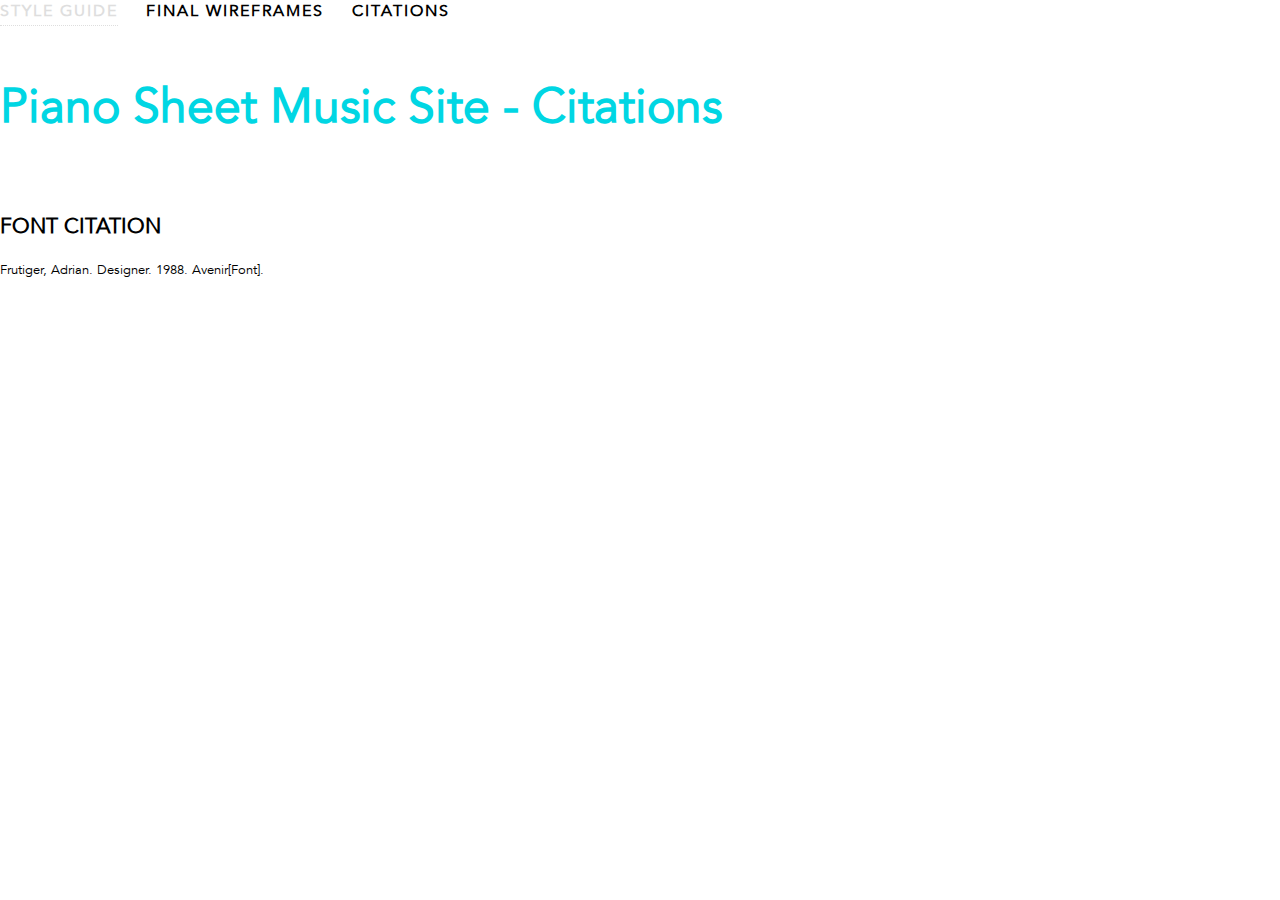
<file: citations.html>
<!--
P01 Final Submission
Armina Foroughi
IAT 339
Tutorial D101
-->


<!DOCTYPE html>
<html>

	<head>

		<meta charset="utf-8">
		<meta name="viewport" content="width=device-width, initial-scale=1.0">

		<title>Piano Sheet Music Site Citation</title>

		<link rel="stylesheet" href="css/normalize.css">
		<link rel="stylesheet" href="css/main.css">
		<link rel="stylesheet" href="css/fonts.css">

	</head>


	<body>
		<div class="main_nav">
			<nav>
				<a href="index.html">Style Guide</a>
				<a href="wireframes.html">Final Wireframes</a>
				<a href="citations.html">Citations</a>
			</nav>
		</div>

		<h1>Piano Sheet Music Site - Citations</h1><br>
		<h2>Font Citation</h2>
		<p>Frutiger, Adrian. Designer. 1988. Avenir[Font].</p>
	</body>
</html>
</file>
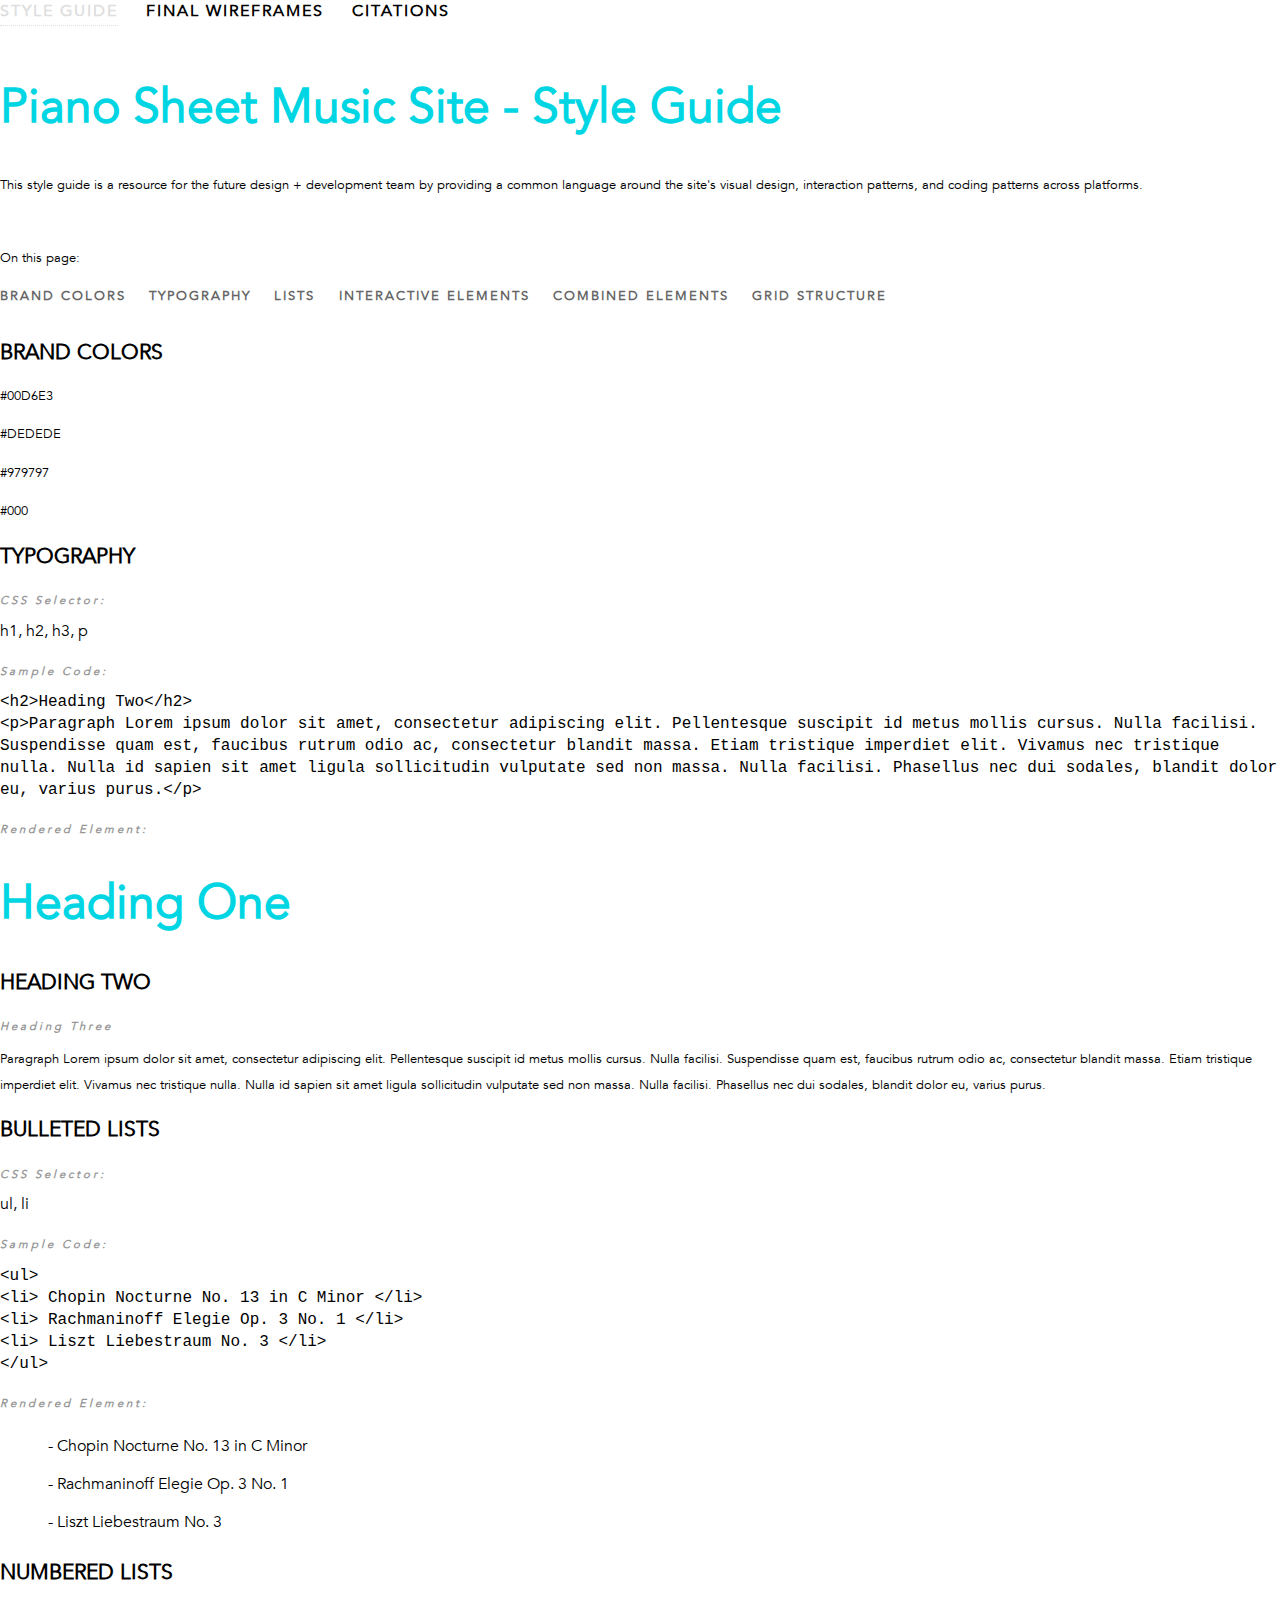
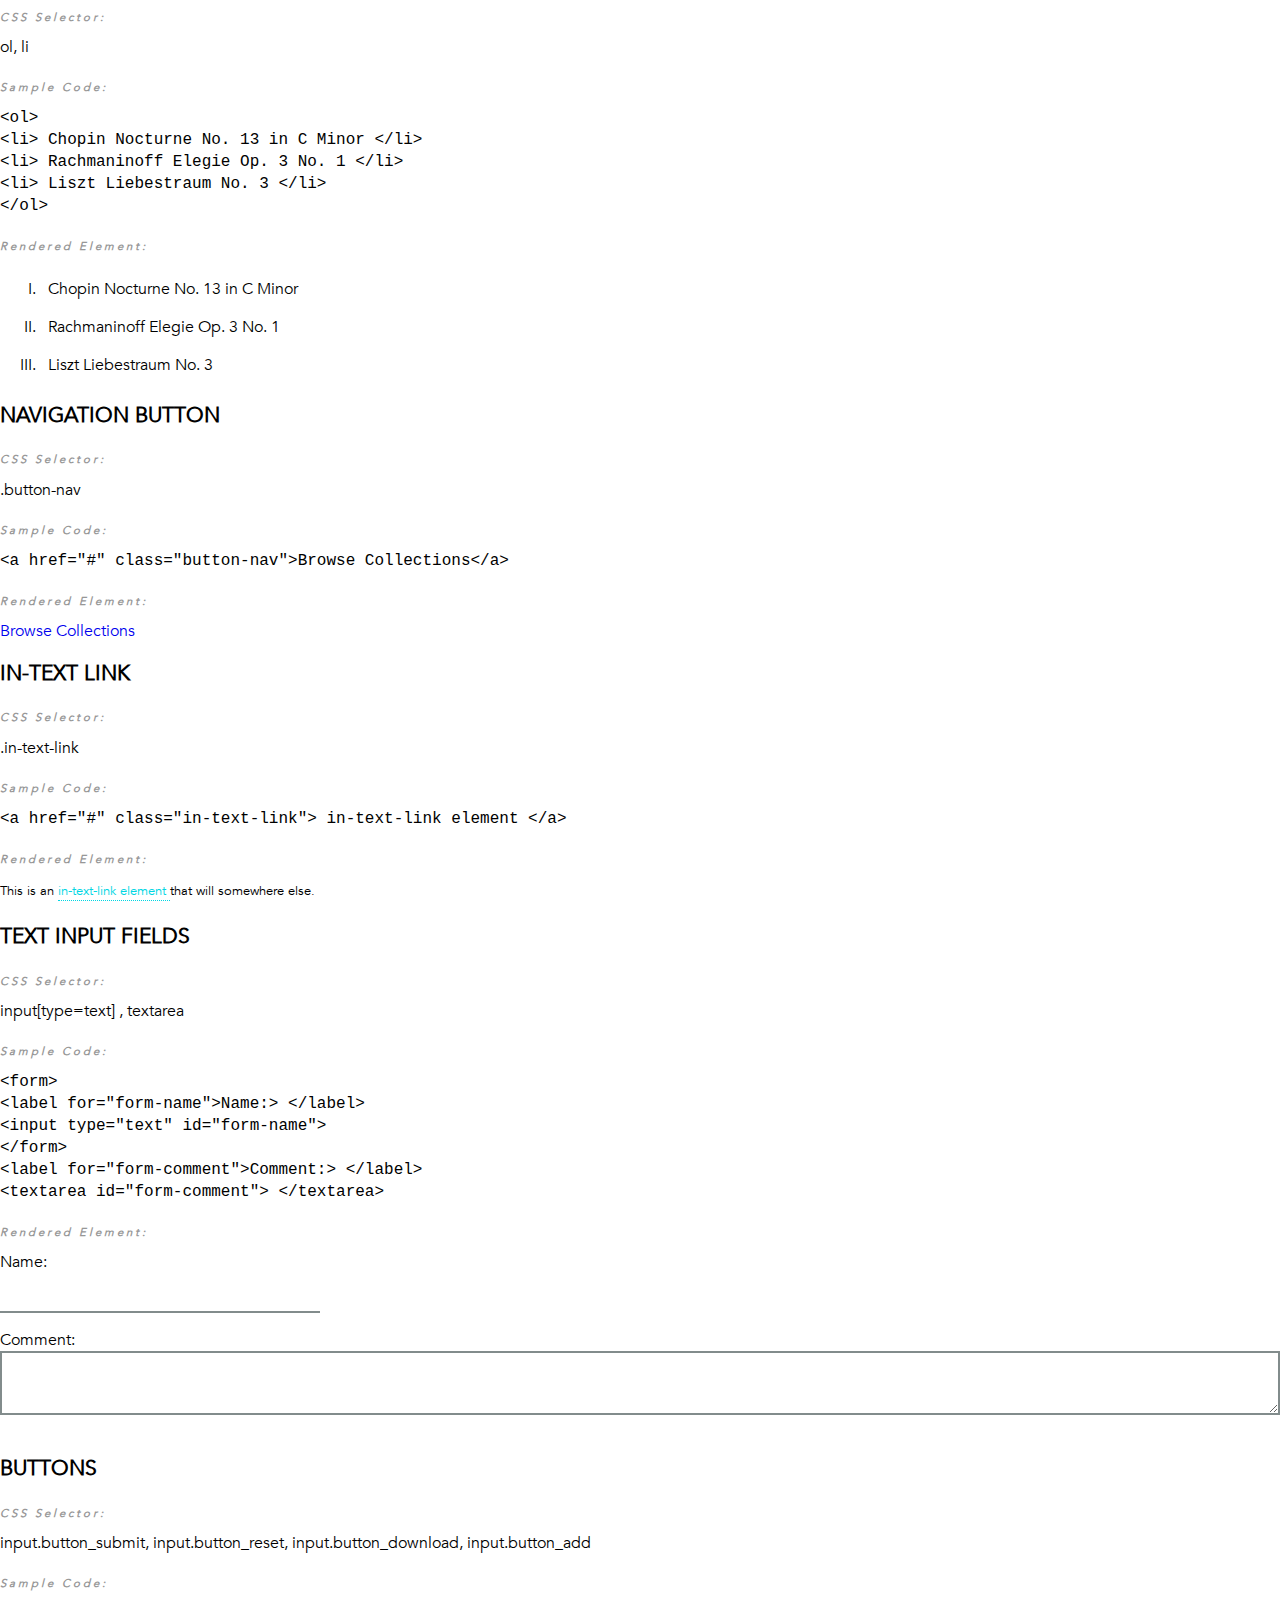
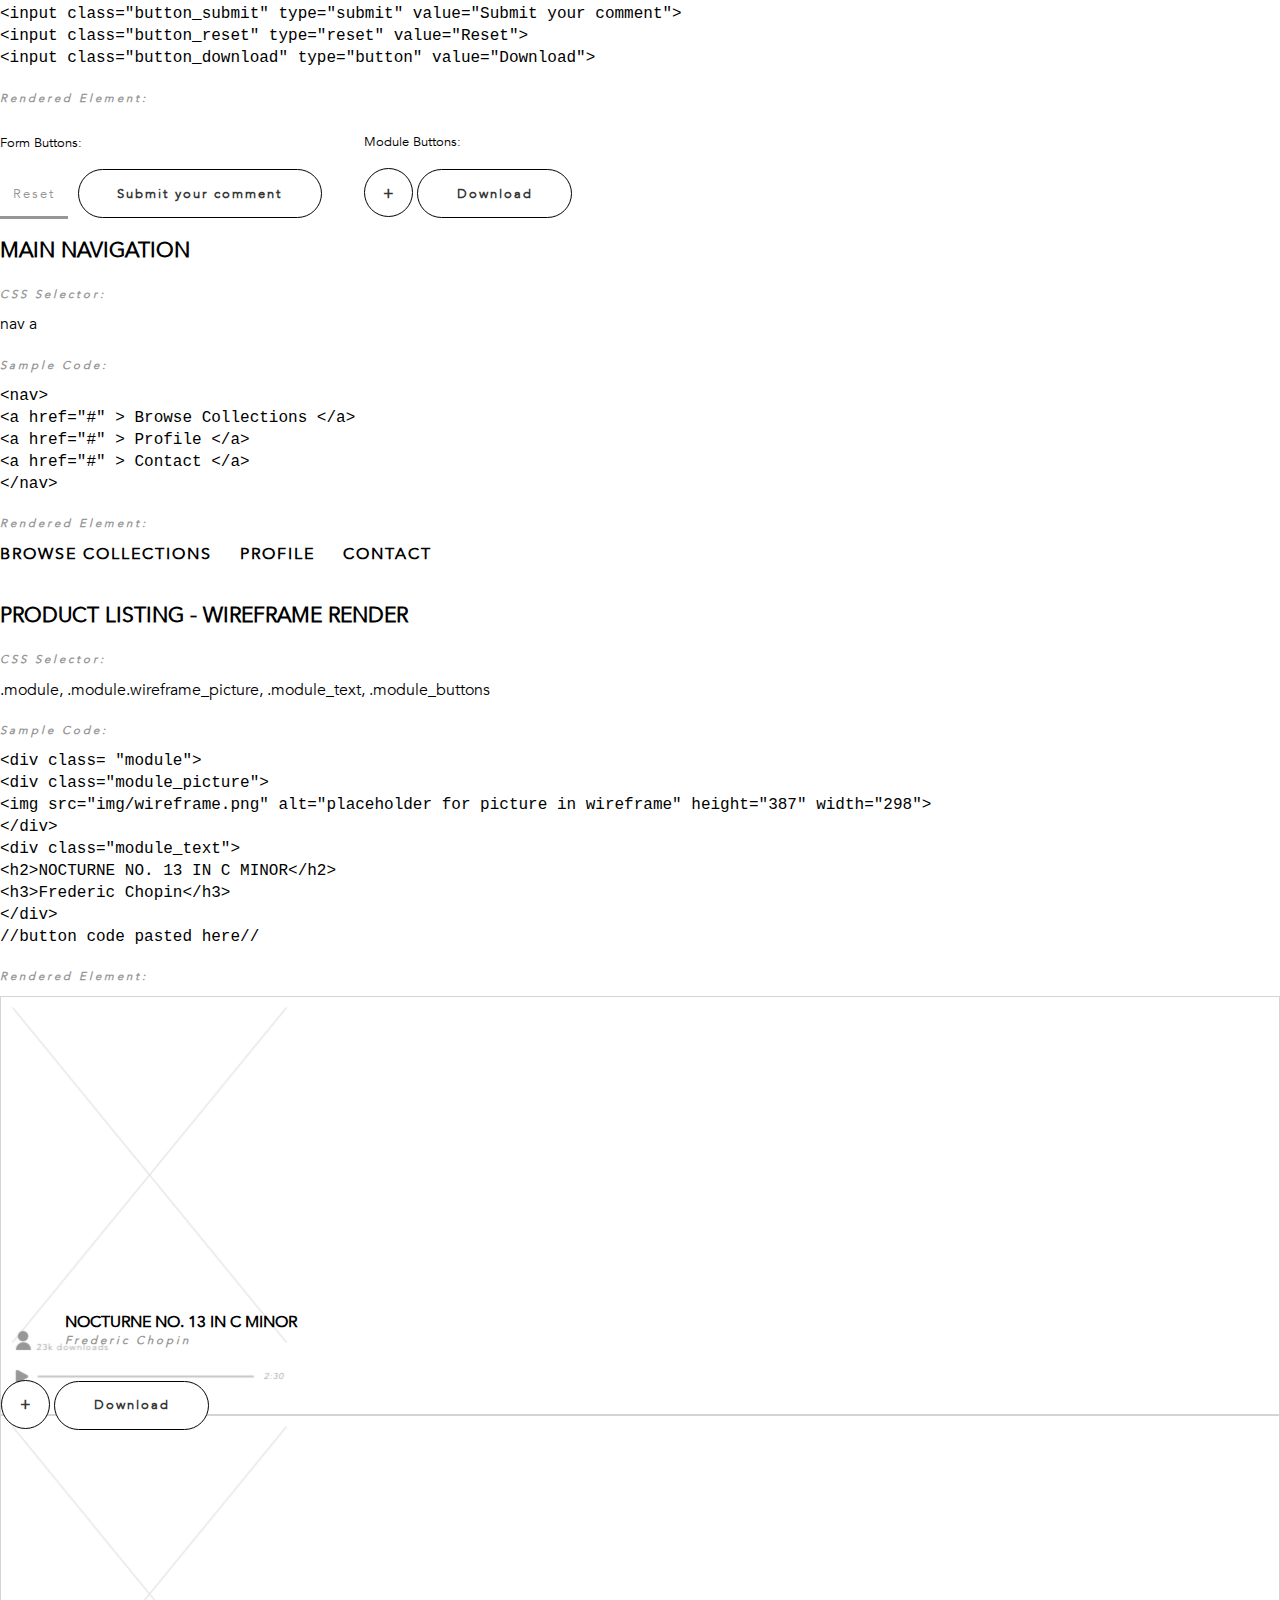
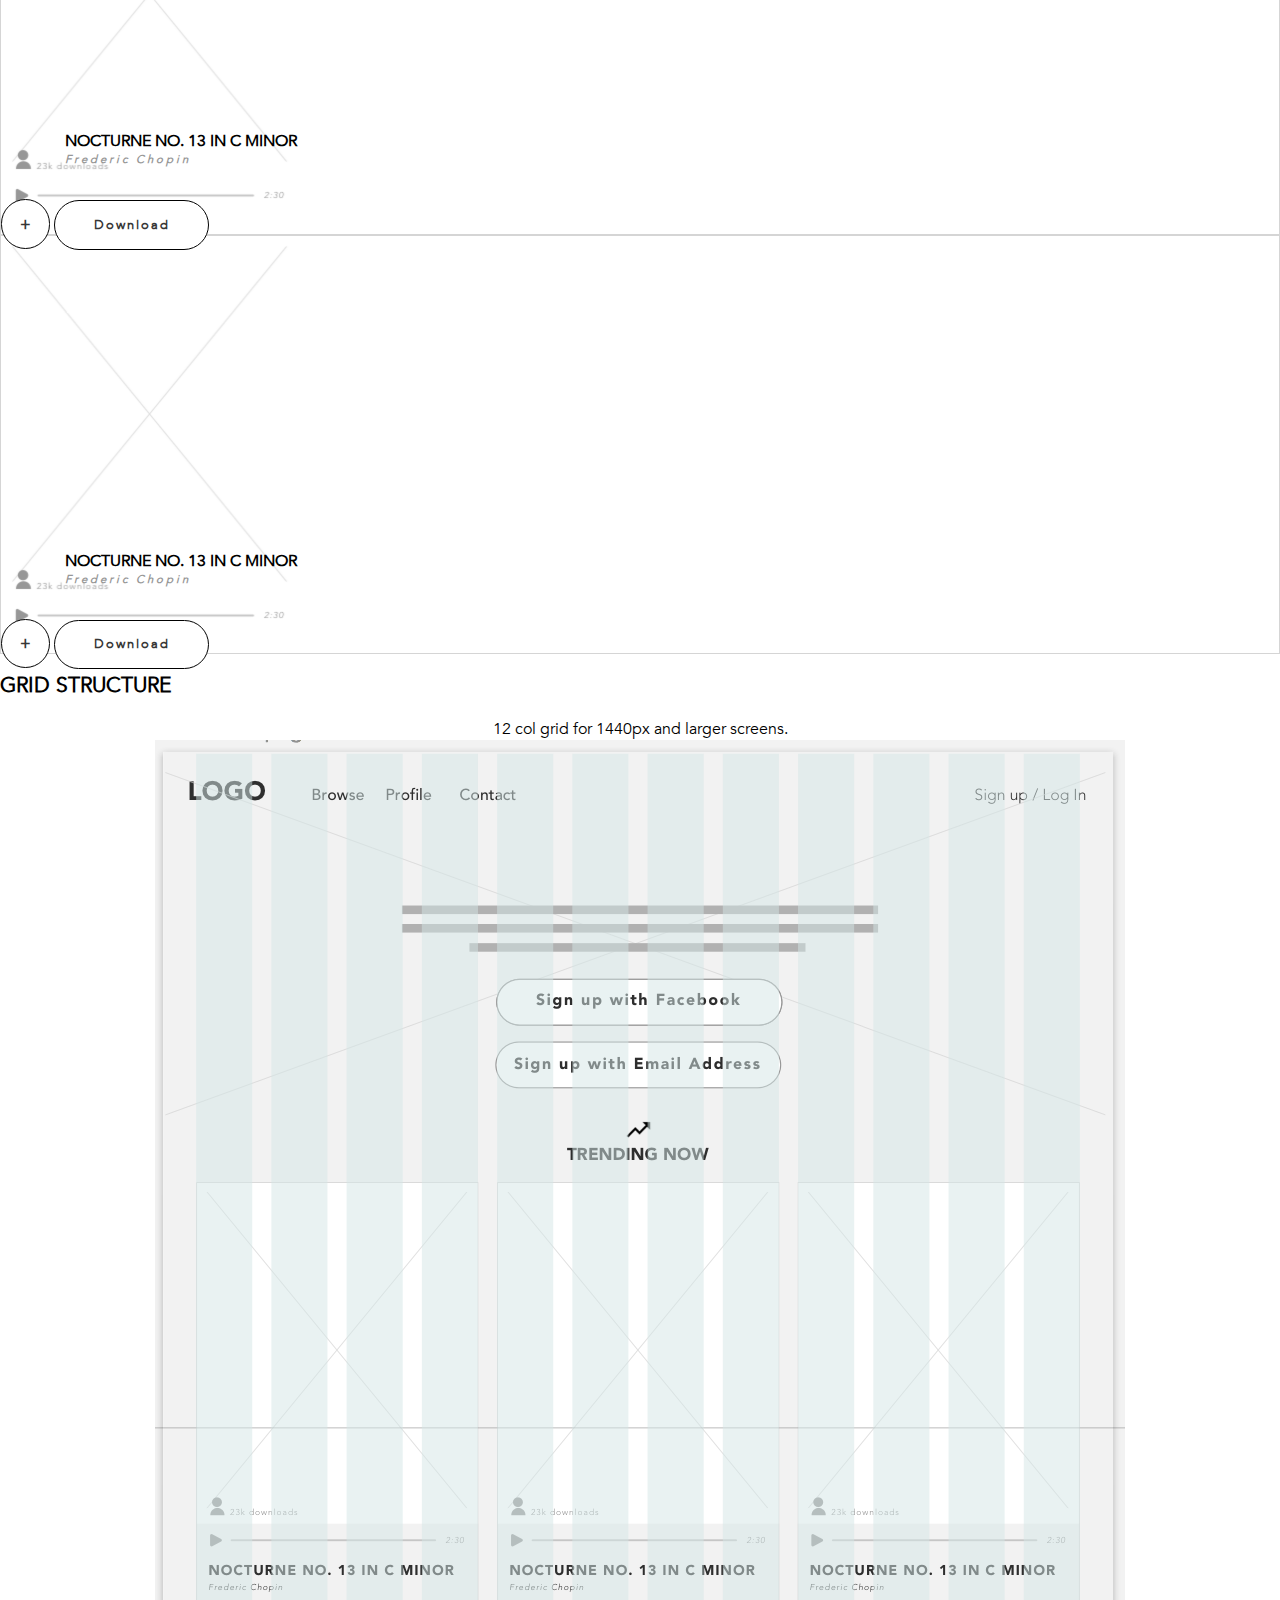
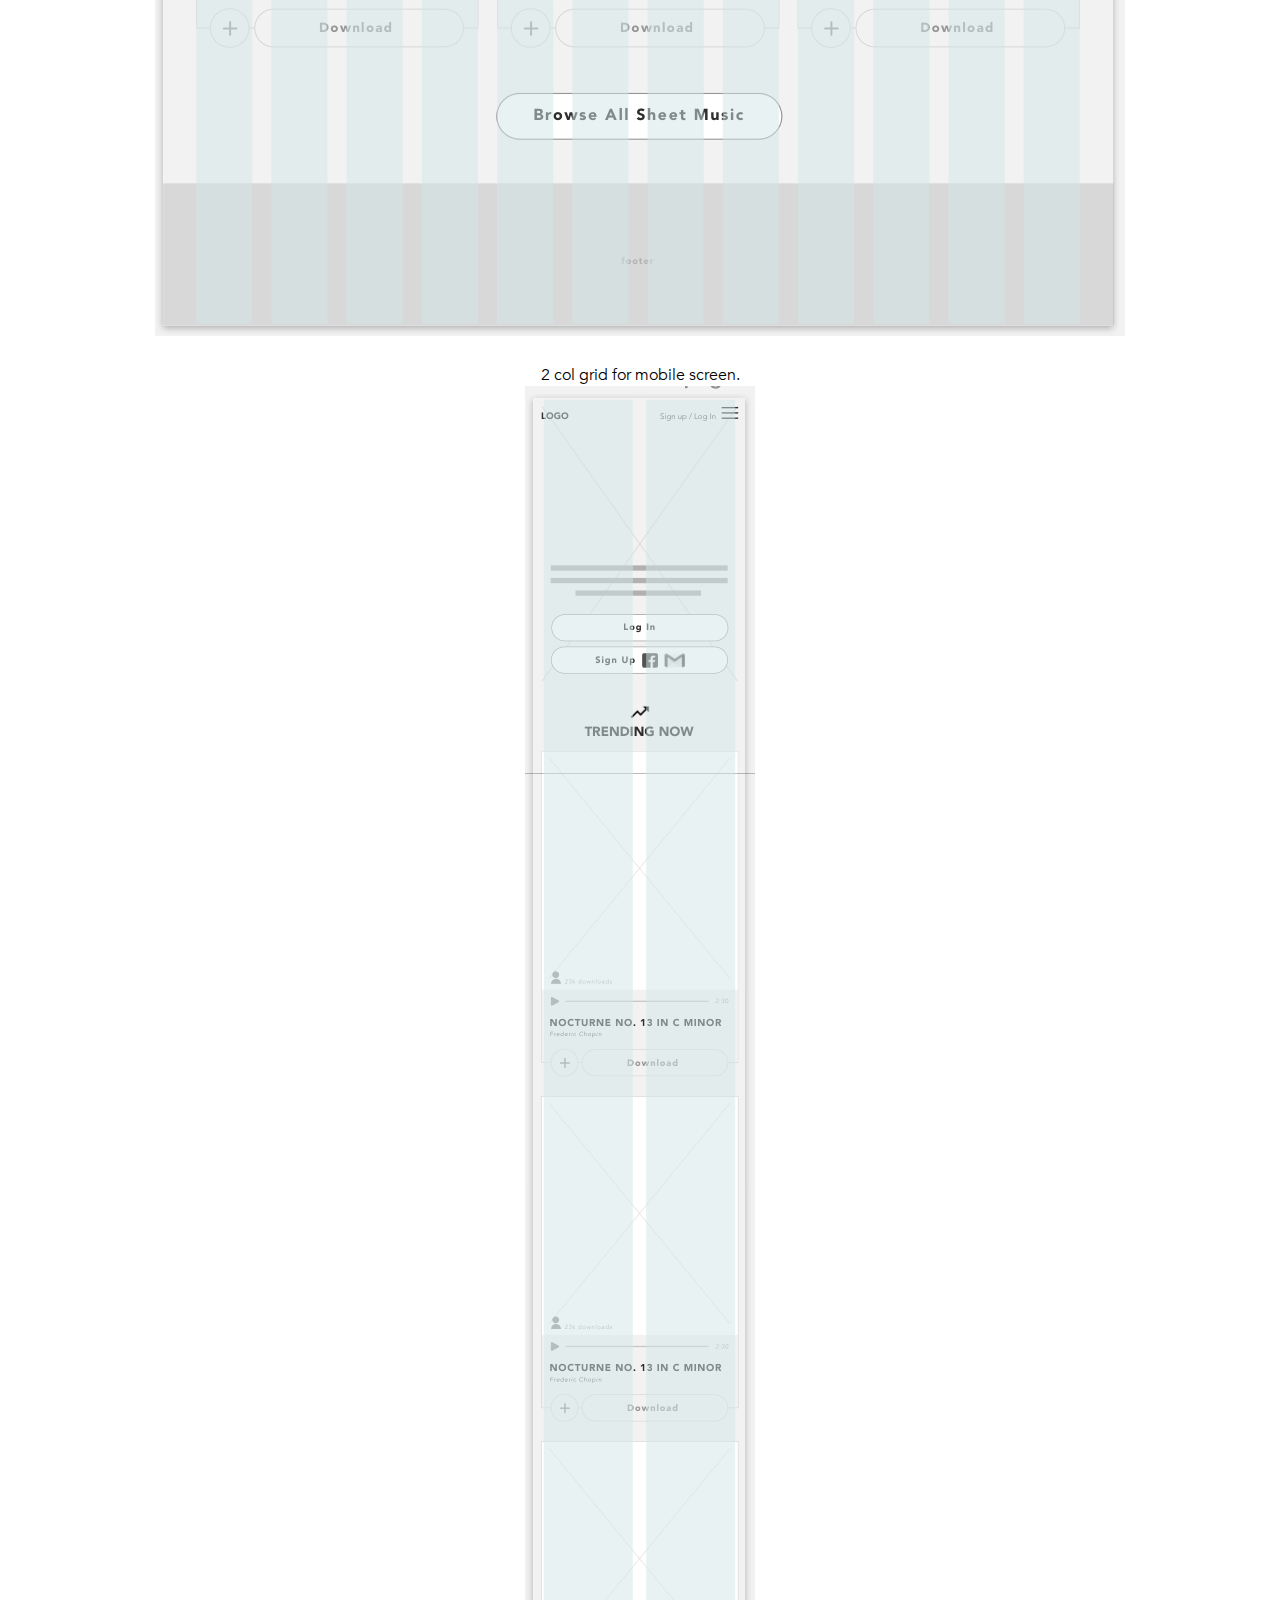
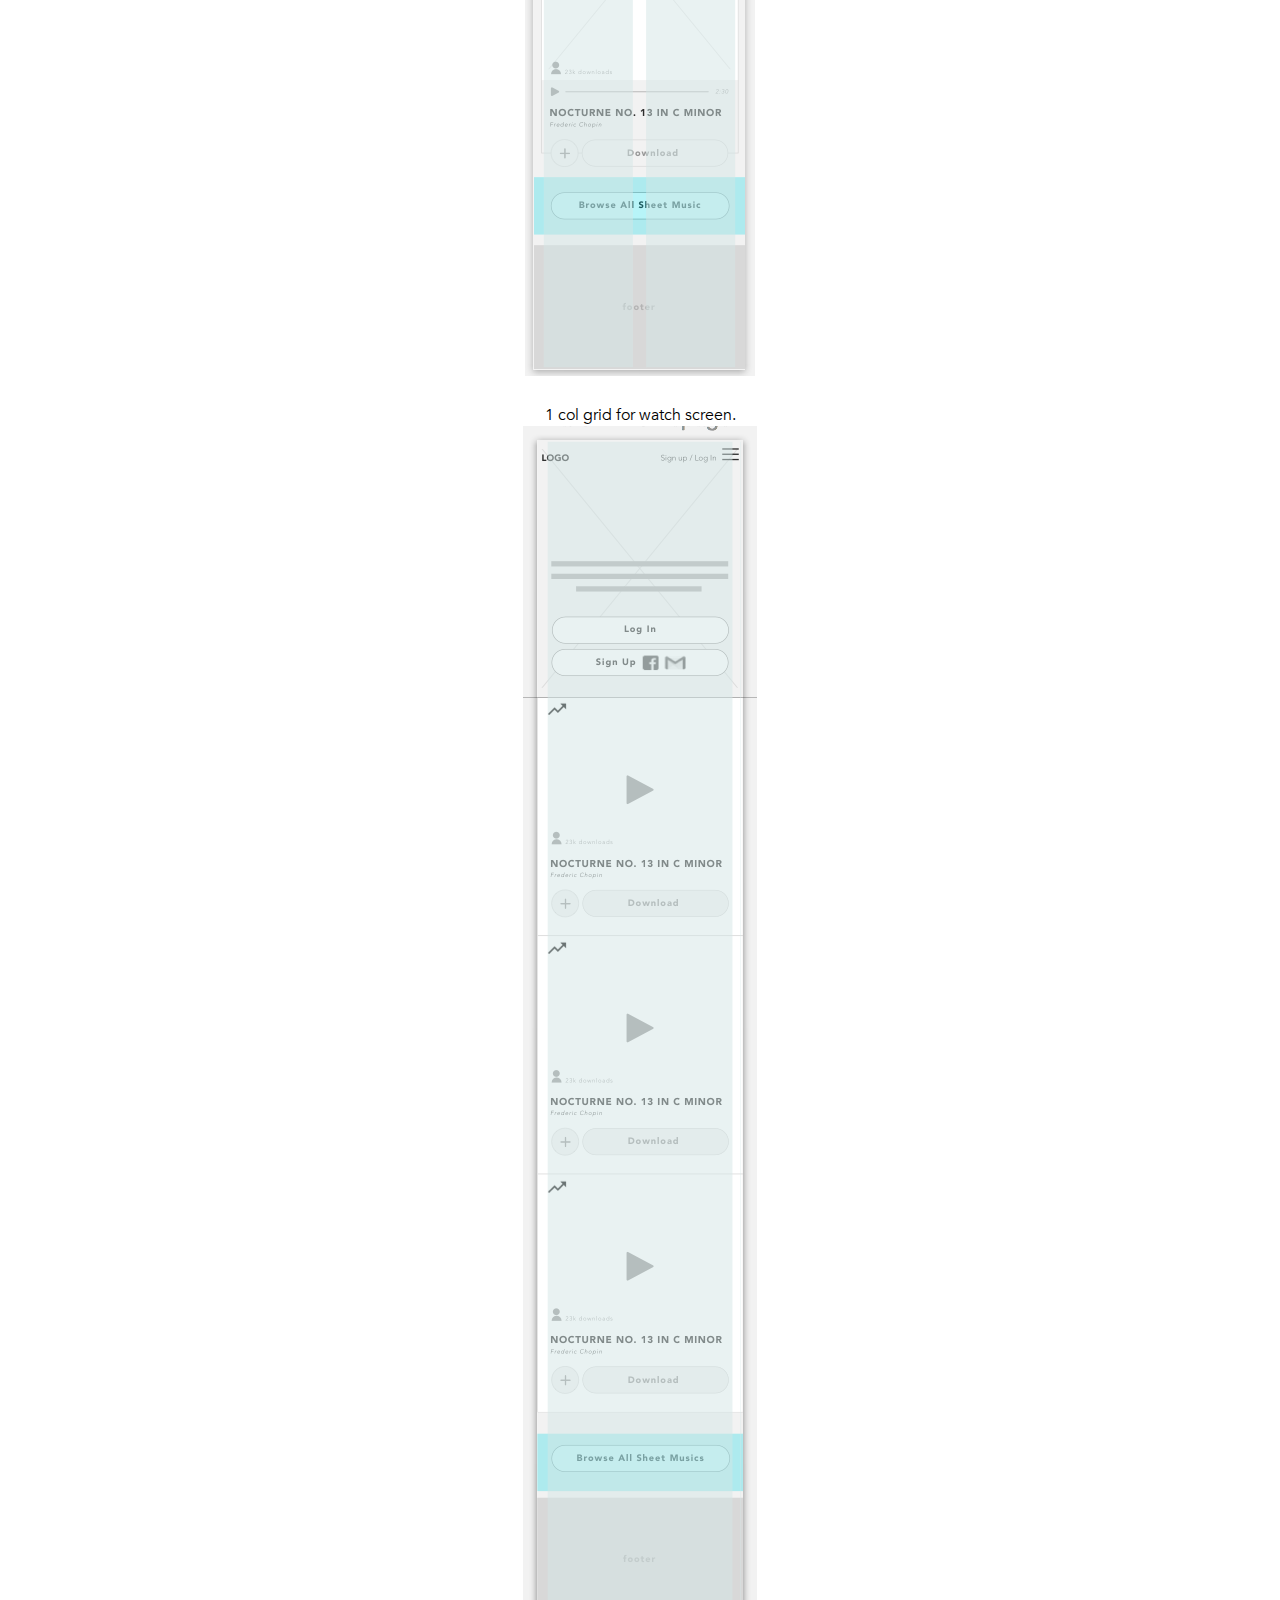
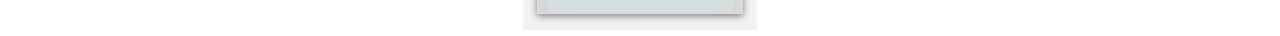
<file: style_guide.html>
<!--
P01 Final Submission
Armina Foroughi
IAT 339
Tutorial D101
-->


<!DOCTYPE html>
<html>

	<head>

		<meta charset="utf-8">
		<meta name="viewport" content="width=device-width, initial-scale=1.0">

		<title>Piano Sheet Music Style Guide</title>

		<link rel="stylesheet" href="css/normalize.css">
		<link rel="stylesheet" href="css/main.css">
		<link rel="stylesheet" href="css/fonts.css">

	</head>


	<body>
		<div class="main_nav">
			<nav>
				<a href="index.html">Style Guide</a>
				<a href="wireframes.html">Final Wireframes</a>
				<a href="citations.html">Citations</a>
			</nav>
		</div>

		<h1>Piano Sheet Music Site - Style Guide</h1>

		<p>This style guide is a resource for the future design + development team by providing a common language around the site's visual design, interaction patterns, and coding patterns across platforms.</p>


		<div class="secondary_nav">
			<nav>
			<br>
			<p> On this page: </p> 
			<a href="#brand_colors">Brand Colors</a>
			<a href="#typographic_elements">Typography</a>
			<a href="#list_elements">Lists</a>
			<a href="#interactive_elements">Interactive Elements</a>
			<a href="#combined_elements">Combined Elements</a>
			<a href="#grid_structure">Grid Structure</a>
			</nav>
		</div>

		<!-- TYPOGRAPHIC ELEMENTS SECTION // -->
		<section id="brand_colors">
			<section>
			<h2>Brand Colors</h2>
				<div class="brand_color color_a"><p>#00D6E3</p></div>
				<div class="brand_color color_b"><p>#DEDEDE</p></div>
				<div class="brand_color color_c"><p>#979797</p></div>
				<div class="brand_color color_d"><p>#000</p></div>
			</section>
		</section>

		<!-- TYPOGRAPHIC ELEMENTS SECTION // -->
		<section id="typographic_elements">
			<section>
				<h2>Typography</h2>

				<h3> CSS selector:</h3>
					h1, h2, h3, p 

				<h3>Sample code:</h3>
					<code>&lt;h2&gt;Heading Two&lt;/h2&gt; <br>
					&lt;p&gt;Paragraph Lorem ipsum dolor sit amet, consectetur adipiscing elit. Pellentesque suscipit id metus mollis cursus. Nulla facilisi. Suspendisse quam est, faucibus rutrum odio ac, consectetur blandit massa. Etiam tristique imperdiet elit. Vivamus nec tristique nulla. Nulla id sapien sit amet ligula sollicitudin vulputate sed non massa. Nulla facilisi. Phasellus nec dui sodales, blandit dolor eu, varius purus.&lt;/p&gt;</code>

				<h3>Rendered Element:</h3>
					<h1>Heading One</h1>
					<h2>Heading Two</h2>
					<h3>Heading Three</h3>
					<p>Paragraph Lorem ipsum dolor sit amet, consectetur adipiscing elit. Pellentesque suscipit id metus mollis cursus. Nulla facilisi. Suspendisse quam est, faucibus rutrum odio ac, consectetur blandit massa. Etiam tristique imperdiet elit. Vivamus nec tristique nulla. Nulla id sapien sit amet ligula sollicitudin vulputate sed non massa. Nulla facilisi. Phasellus nec dui sodales, blandit dolor eu, varius purus.</p>
				
			</section>
		</section>



		<!-- OTHER TEXT ELEMENTS SECTION // -->
		<section id="list_elements">

			<section>
				<h2>Bulleted Lists</h2>

				<h3>CSS selector:</h3>
					ul, li

				<h3>sample code:</h3>
					<code>
					&lt;ul&gt; <br>
					&lt;li&gt; Chopin Nocturne No. 13 in C Minor &lt;/li&gt;<br>
					&lt;li&gt; Rachmaninoff Elegie Op. 3 No. 1 &lt;/li&gt;<br>
					&lt;li&gt; Liszt Liebestraum No. 3 &lt;/li&gt;<br>
					&lt;/ul&gt;
					</code>


				<h3>rendered element:</h3>
					<ul>
						<li>	
						Chopin Nocturne No. 13 in C Minor
						</li>
						<li>
						Rachmaninoff Elegie Op. 3 No. 1
						</li>
						<li>
						Liszt Liebestraum No. 3
						</li>
					</ul>
			</section>

			<section>
				<h2>Numbered Lists</h2>

				<h3>CSS selector:</h3>
					ol, li

				<h3>sample code:</h3>
					<code>
					&lt;ol&gt; <br>
					&lt;li&gt; Chopin Nocturne No. 13 in C Minor &lt;/li&gt;<br>
					&lt;li&gt; Rachmaninoff Elegie Op. 3 No. 1 &lt;/li&gt;<br>
					&lt;li&gt; Liszt Liebestraum No. 3 &lt;/li&gt;<br>
					&lt;/ol&gt;
					</code>

				<h3>rendered element:</h3>
					<ol>
						<li>	
						Chopin Nocturne No. 13 in C Minor
						</li>
						<li>
						Rachmaninoff Elegie Op. 3 No. 1
						</li>
						<li>
						Liszt Liebestraum No. 3
						</li>
					</ol>
			</section>

		</section>
		<!-- // TEXT ELEMENTS SECTION -->


		<!-- INTERACTIVE ELEMENTS SECTION // -->
		<section id="interactive_elements">
			<section>

				<h2>Navigation Button</h2>

				<h3>CSS selector:</h3>
					.button-nav

				<h3>Sample code:</h3>
					<code>&lt;a href="#" class="button-nav"&gt;Browse Collections&lt;/a&gt;</code>

				<h3>Rendered element:</h3>
					<a href="#" class="button-nav">Browse Collections</a>

			</section>

			<section>
				<h2>In-text link</h2>

				<h3>CSS selector:</h3>
					.in-text-link

				<h3>Sample code:</h3>
					<code>&lt;a href="#" class="in-text-link"&gt; in-text-link element &lt;/a&gt;</code>

				<h3>Rendered Element:</h3>
					<p>This is an <a href="#" class="in-text-link"> in-text-link element </a> that will somewhere else.</p>

			</section>

			<section>
				<h2>Text Input Fields</h2>

				<h3>CSS selector:</h3>
					input[type=text] , textarea

				<h3>Sample Code:</h3>
					<code>&lt;form&gt; <br>
						&lt;label for="form-name">Name:&gt; &lt;/label&gt; <br>
							&lt;input type="text" id="form-name"&gt; <br>
							&lt;/form&gt;<br>
							&lt;label for="form-comment">Comment:&gt; &lt;/label&gt; <br>
							&lt;textarea id="form-comment"&gt; &lt;/textarea&gt;<br>
					</code>

				<h3>Rendered Element:</h3>
					<form> 
						<label for="form-name"> Name:</label> <br>
						<input type="text" id="form-name"> 
					</form> 
					<label for="form-comment">Comment:</label> <br>
					<textarea id="form-comment"> </textarea>
			</section>

			<section>
				<h2>Buttons</h2>

				<h3>CSS selector:</h3>
					input.button_submit, input.button_reset, input.button_download, input.button_add

				<h3>sample code:</h3>
					<code>
					&lt;input class="button_submit" type="submit" value="Submit your comment"&gt; <br>
					&lt;input class="button_reset" type="reset" value="Reset"&gt; <br>
					&lt;input class="button_download" type="button" value="Download"&gt; <br>
					</code>

				<h3>rendered element:</h3>
					<div class="form_buttons">
						<p>Form Buttons:</p>
						<input class="button_reset" type="reset" value="Reset">
						<input class="button_submit" type="submit" value="Submit your comment">
					</div> 
					<div class="module_buttons">
						<p>Module Buttons:</p>
						<input class="button_add" type="button" value="+">
						<input class="button_download" type="button" value="Download">
					</div>
			</section>

		</section>
		<!-- // INTERACTIVE ELEMENTS SECTION -->



		<!-- COMBINED ELEMENTS SECTION // -->
		<section id="combined_elements">

			<section>
				<h2>Main Navigation</h2>

				<h3>CSS selector:</h3>
					nav a

				<h3>Sample Code:</h3>
					<code>&lt;nav&gt; <br>
					&lt;a href="#" &gt; Browse Collections &lt;/a&gt;<br>
					&lt;a href="#" &gt; Profile &lt;/a&gt;<br>
					&lt;a href="#" &gt; Contact &lt;/a&gt;<br>
					&lt;/nav&gt;</code> <br>

				<h3>rendered element:</h3>
					<nav>
					<a href="#">Browse Collections</a>
					<a href="#">Profile</a>
					<a href="#">Contact</a>
					</nav>
			</section>

			<section>
				<h2>Product Listing - Wireframe Render</h2>

				<h3>CSS selector:</h3>
				.module, .module.wireframe_picture, .module_text, .module_buttons

				<h3>sample code:</h3>
				<code>
				&lt;div class= "module"&gt; <br>
				&lt;div class="module_picture"&gt; <br>
				&lt;img src="img/wireframe.png" alt="placeholder for picture in wireframe" height="387" width="298"&gt; <br>
				&lt;/div&gt;<br>

				&lt;div class="module_text"&gt;<br>
				&lt;h2&gt;NOCTURNE NO. 13 IN C MINOR&lt;/h2&gt;<br>
				&lt;h3&gt;Frederic Chopin&lt;/h3&gt; <br>
				&lt;/div&gt; <br>

				//button code pasted here//
				</code>

				<h3>rendered element:</h3>
					<div class="module">
						<div class="module_picture">
						<img src="img/wireframe.png" alt="placeholder for picture in wireframe" height="387" width="298">
						</div>
						<div class="module_text">
						<h2>
						NOCTURNE NO. 13 IN C MINOR
						</h2>
						<h3>
						Frederic Chopin
						</h3>
						</div>
						<div class="module_buttons on_module">
						<input class="button_add" type="button" value="+">
						<input class="button_download" type="button" value="Download">
						</div>
					</div>

					<div class="module">
						<div class="module_picture">
						<img src="img/wireframe.png" alt="placeholder for picture in wireframe" height="387" width="298">
						</div>
						<div class="module_text">
						<h2>
						NOCTURNE NO. 13 IN C MINOR
						</h2>
						<h3>
						Frederic Chopin
						</h3>
						</div>
						<div class="module_buttons on_module">
						<input class="button_add" type="button" value="+">
						<input class="button_download" type="button" value="Download">
						</div>
					</div>

					<div class="module">
						<div class="module_picture">
						<img src="img/wireframe.png" alt="placeholder for picture in wireframe" height="387" width="298">
						</div>
						<div class="module_text">
						<h2>
						NOCTURNE NO. 13 IN C MINOR
						</h2>
						<h3>
						Frederic Chopin
						</h3>
						</div>
						<div class="module_buttons on_module">
						<input class="button_add" type="button" value="+">
						<input class="button_download" type="button" value="Download">
						</div>
					</div>
			</section>

			<section id="grid_structure">
				<section>
					<h2>Grid Structure</h2>
					<div class="wireframe_grids">
					12 col grid for 1440px and larger screens.<br>
					<img src="img/grid_tv.png" alt="12 col grid for 1440px and larger screens" height="1196" width="970"><br><br>
					2 col grid for mobile screen.<br>
					<img src="img/grid_mobile.png" alt="2 col grid for mobile screen" height="1590" width="230"><br><br>
					1 col grid for watch screen.<br>
					<img src="img/grid_watch.png" alt="1 col grid for watch screen" height="1204" width="234"><br>
					</div>

				</section>
			</section>

		</section>
		<!-- // COMBINED ELEMENTS SECTION -->


	</body>
</html>
</file>
<file: css/main.css>
body {
	font-family: "Avenir", Helvetica, sans-serif;
	margin: 0%;
}

/*.landing_img{
	margin:0 auto 0 1.5%;
	width: 97%;
	height: auto;
	position: relative;
	z-index: -10;
}*/




/** Styling for nav  **/
nav a, .nav_button {
	font-size: 1em;
	font-weight: 800;
	text-transform: capitalize;
	letter-spacing: 2px;
	display: inline-block;
	text-align: left;
	margin-right: 1.5em;
	padding-bottom: 0.2em;
	margin-bottom: 1em;
	border-bottom: 1px dotted #fff;
	color: #00D6E3;
	text-transform: uppercase;
	text-decoration: none;
	transition-property: color, border-bottom;
	transition-duration:  0.5s;
}



nav a:hover, nav a:focus, .nav_button:hover, .nav_button:focus {
	border-bottom: 1px dotted #DEDEDE;
	color: #DEDEDE;
	transition-property: color, border-bottom;
	transition-duration:  0.5s;

}

.main_nav{
	margin-bottom: 2em;
}


/** Styling for in text links **/
.in-text-link{
	text-decoration: none;

	color: #00D6E3;
	border-bottom: 1px dotted #00D6E3;
	transition-property: color, border-bottom;
	transition-duration:  0.5s;
}
.in-text-link:hover, .in-text-link:focus{
	border-bottom: 1px dotted #fff;
	font-weight: 800;
	transition-property: border-bottom;
	transition-duration:  0.5s;

}

.secondary_nav a{
	color: #666666;
	font-size: 0.8em;
}


/* 
  TEXT ELEMENTS -------------------
*/

h1{
	font-weight: 800;
}

h2{
 	 font-size: 1.3em;
 	 text-transform: uppercase;
}

h3{
	font-size: 0.7em;
	font-style: italic;
	color: #979797;
	letter-spacing: 3px;
	text-transform: capitalize;
	margin-top: 2em;
}
h4 {
  font-size: 2em;
  color: #00D6E3;
  width: 100%;
  text-align: center;
}
 

h4.trending{
  font-size: 2em;
  color:#000000;
  width: 100%;
  text-align: center;
  margin-top: 3%;

}

p{
	font-size: 0.8em;
	line-height: 2em;
}


/* 
  COMBINED ELEMENTS -------------------
*/

/** Styling for form **/
input[type=text] {
	background-color: white;
	display: inline-block;
	box-sizing: border-box;
	padding: 0.5em 0;
    border: none;
    outline: none;
    border-bottom: 2px solid #828C8C;
    width: 20em;
    margin-bottom: 1em;
    transition-property: border-bottom;
    transition-duration: 0.5s;
}
input[type=text]:focus{
	border-bottom: 2px solid #00D6E3;
	transition-property:  border-bottom;
    transition-duration: 0.5s;
}


/** Styling for serach form **/
.form_search input[type=text] {
	/*background-color: #ECECEC;*/
	display: inline-block;
	box-sizing: border-box;
	padding: 1em;
    border: none;
    outline: none;
    position: relative;
    /*background-image: url("img/search.png");*/
    border: 1px solid #828C8C;
    width: 100%;
    margin-bottom: 1em;
    /*transition-property: border-bottom;
    transition-duration: 0.5s;*/
}
.form_search input[type=text]:focus{
	/*border-bottom: 2px solid #00D6E3;*/
	/*transition-property:  border-bottom;
    transition-duration: 0.5s;*/
}

/** Styling for form **/
.form_review input[type=text] {
	background-color: white;
	display: inline-block;
	box-sizing: border-box;
	padding: 0.5em 0;
    border: none;
    outline: none;
    border-bottom: 2px solid #828C8C;
    width: 100%;
    margin-bottom: 1em;
    transition-property: border-bottom;
    transition-duration: 0.5s;
}
.form_review input[type=text]:focus{
	border-bottom: 2px solid #00D6E3;
	transition-property:  border-bottom;
    transition-duration: 0.5s;
}



.form_newsletter input[type=text] {
	max-width: 100%;
	background-color: white;
	display: inline-block;
	box-sizing: border-box;
	padding: 0.5em 0;
    border: none;
    outline: none;
    border-bottom: 2px solid #828C8C;
    width: 20em;
    margin-bottom: 1em;
    transition-property: border-bottom;
    transition-duration: 0.5s;

}

.form_newsletter input[type=text]:focus{
	border-bottom: 2px solid #00D6E3;
	transition-property:  border-bottom;
    transition-duration: 0.5s;
}

textarea{
	background-color: white;
	display: inline-block;
	box-sizing: border-box;
	padding: 0.5em 0;
    border: 2px solid #828C8C;
    outline: none;
    width: 100%;
    margin-bottom: 1em;
    transition-property: border-bottom;
    transition-duration: 0.5s;
}

textarea:focus{
	border: 2px solid #00D6E3;
	transition-property:  border;
    transition-duration: 0.5s;
}
/** end of styling for form **/

/** Styling for ordered + unordered elements **/
ol{
	list-style-type: upper-roman;
}

ul{
	list-style-type: none;
}

ul li::before {
	content: "- ";
}

li{
	padding: 0.5em;
}


/** Styling for buttons **/
/*.form{
	width: 25%;
}*/

.option{
    width: 100%;
}

.form_buttons {
	display: inline-block;
	margin-right: 2em;
}

.module_buttons{
	position: relative;
	display: inline-block;
}

.centered{
	text-align: center;
	width:100%;
	margin-left: auto;
	margin-right:auto;
}


.hero.centered.module_buttons{
	position: relative;
	margin-top: 3%;
}


input.button_submit{
	box-sizing: border-box;
    display: inline-block;
    border: 1px solid #000000;
	background-color: #ffffff;
	color: #363636;
	font-weight: 800;
    font-size: 0.8em;
    letter-spacing: 2px;
    outline: none;
    padding: 1.15em 3em;
    border-radius: 25px;
    transition-duration: 0.5s;
    margin-right: 0.5em;
}

input.button_reset{
	box-sizing: border-box;
	background-color: #fff;
	border-style: none;
	border-bottom: 3px solid #979797;
	color: #979797;
	font-size: 0.8em;
    letter-spacing: 2px;
    outline: none;
    padding: 1em;
    transition-property:  color, background-color;
	transition-duration: 0.5s;
	margin-right: 0.5em;
}

input.button_add {
	box-sizing: border-box;
    display: inline-block;
    border: 1px solid #000000;
    background-color: #ffffff;
    color: #363636;
    font-weight: 800;
    outline: none;
    padding: 0.79em 1.13em;
    border-radius: 30px;
    transition-property:  color, background-color;
    transition-duration: 0.1s;
    /*margin-right: 0.5em;*/
    /*min-width: 4%;*/
}
input.button_download {
	box-sizing: border-box;
    display: inline-block;
    border: 1px solid #000000;
	background-color: #ffffff;
	color: #363636;
	font-weight: 800;
    font-size: 0.8em;
    letter-spacing: 2px;
    outline: none;
    padding: 1.15em 3em;
    border-radius: 25px;
    transition-duration: 0.5s;
    margin-right: 0.5em;
}

input.button_download.login{
	box-sizing: border-box;
    display: inline-block;
    border: 1px solid #000000;
	background-color: #ffffff;
	color: #363636;
	font-weight: 800;
    font-size: 0.8em;
    letter-spacing: 2px;
    outline: none;
    padding: .8em 2em;
    border-radius: 25px;
    transition-duration: 0.5s;
    margin-right: 0.5em;
}

input.button_add:hover, input.button_add:focus, input.button_download:hover, input.button_download:focus{
	background-color: #00D6E3;
	color: #fff;
	transition-duration: 0.5s;
	cursor: pointer;
}


input.button_reset:hover, input.button_reset:focus{
	background-color: #F2F2F2;
	transition-duration: 0.5s;
	cursor: pointer;
}
input.button_submit:hover, input.button_submit:focus{
	background-color: #00D6E3;
	color: #fff;
	transition-duration: 0.5s;
	cursor: pointer;
}


/* 
  PRODUCT MODULE STYLING -------------------
*/
.grid{
	margin: 8%;

}

.module_listing{
	margin:0%;
}

.module{
	box-sizing: border-box;
	border: 1px solid #D5D5D5;
	background-color: #F2F2F2;
	background-color: #ffffff;
	/*min-width: 25%;*/


	transition-property: color, box-shadow;
	transition-duration:  0.5s;


}

.module:hover{
	-webkit-box-shadow: 0 4px 8px 0 rgba(0, 0, 0, 0.2), 0 6px 30px 0 rgba(0, 0, 0, 0.2);
    -moz-box-shadow: 0 4px 8px 0 rgba(0, 0, 0, 0.2), 0 6px 30px 0 rgba(0, 0, 0, 0.2);
	box-shadow: 0 4px 8px 0 rgba(0, 0, 0, 0.2), 0 6px 30px 0 rgba(0, 0, 0, 0.2);

	transition-property: color, box-shadow;
	transition-duration:  0.5s;
}


.module_picture{
	margin:0;
	margin-bottom: -.5em;
	max-width: 100%;

}

.on_module{
	/*margin-left:20%;*/
	/*margin-right:auto;*/
	/*margin-top: -10%;*/
	top: 1em;
}

/* module text - for music module */ 
.module_text{
	margin-top: 1.9em;
	margin-bottom: 1em;
	margin-left: 5%;
}
.module_text h2{
	font-size: 1em;
	margin:-9% 0 0 0;

}
.module_text h3{
	margin:0;
}

/* module text - for blog module */ 
.module_text.blog{
	margin-top: 3em;
	/*margin-bottom: 1em;*/
	/*margin-left: 5%;*/
}
.module_text.blog h2{
	font-size: 1em;
	/*margin:-9% 0 0 0;*/

}



.module_play{
	max-width: 6%;
	/*position: relative;*/
	opacity: .3;
	/*top:-1em;*/
	/*left:.6em;*/
	padding-top: 1%;
	margin-left: 6%;
}

.module_play:hover{
	opacity: 1;
	cursor: pointer;

}

.blog_text{
	/*text-align: center;*/
	/*max-width: 50%;*/
}


/* 
  grids -------------------
*/
.wireframe_grids{
	text-align: center;

}

/*footer ------------------------ */

.footer{
	display: inline-block;
	margin: 8%;
	/*background-color: #DB492F;*/
	padding: 4% 0;
	border-top: 1px solid #000000;
}

.link_list{
	list-style: none;
	display: inline-block;
	padding: .3em;
	text-decoration: none;
}

img.nav_logo{
	max-width: 80%;
}



/*profile styling -----------------------*/
.profile_content{
	padding-top: 2em;
	padding-bottom: 0;

}

.saved h2{
	padding-top: 1.5em;
}


/* PDP styling -----------------------*/
/*a .module_to_pdp{
	color: #000;
}*/

.pdp_banner{
	margin-top: 2.5em;
}

.pdp_picture{
	width: 100%;
	text-align: center;
}
@media (max-width: 630px){
	.pdp_picture{
		width: 100%;
		margin: 0;
	}
}

.pdp_subheader {
	margin: 0;
	padding: 0;
	font-size: 0.7em;
	font-style: italic;
	letter-spacing: 3px;
	color: #000;
	width: 100%;
	text-align: center;
}

.pdp_header{
	font-size: 1.5em;
	padding: 0;
	margin: 1em 0;
	color: #000;
}

/*.pdp_composer p{
	width: 100%;
	text-align: center;
	margin-left: auto;
	margin-right: auto;
	max-width: 65em;
	padding-bottom: 1em;
}*/

[class *="review_comment"] h2{
	font-size: 1em;
	text-transform: none;
}

[class *="review_comment"]{
	border-bottom: 1px solid #DEDEDE;

}


.review_comment_last{
	border-bottom:none ;
}
/** Styling for nav  **/
nav a, .nav_button_footer {
	font-size: 1em;
	/*font-weight: 800;*/
	/*text-transform: capitalize;*/
	/*letter-spacing: 2px;*/
	/*display: inline-block;*/
	text-align: left;
	/*margin-right: 1.5em;*/
	/*padding-bottom: 0.2em;*/
	margin-bottom: 1em;
	border-bottom: 1px dotted #fff;
	color: #000000;
	/*text-transform: uppercase;*/
	text-decoration: none;
	transition-property: color, border-bottom;
	transition-duration:  0.5s;
}

nav a:hover, nav a:focus, .nav_button_footer:hover, .nav_button_footer:focus {
	border-bottom: 1px dotted #DEDEDE;
	color: #DEDEDE;
	transition-property: color, border-bottom;
	transition-duration:  0.5s;

}

/*img.nav_logo{
	width: 100%;
}*/

nav a, .nav_button.nav_logo {
	border-bottom: none;
}
nav a:hover .nav_logo, nav a:focus, .nav_button.nav_logo:hover, .nav_button.nav_logo:focus {
	border-bottom: none;

}


input.button_download_blog {
	/*max-width: 10%;*/
	box-sizing: border-box;
    display: inline-block;
    border: 1px solid #000000;
	background-color: #ffffff;
	color: #363636;
	font-weight: 800;
    font-size: 0.8em;
    letter-spacing: 2px;
    outline: none;
    /*padding: 1.15em 3em;*/
    border-radius: 25px;
    transition-duration: 0.5s;
    /*margin-right: 0.5em;*/
}

input.button_add:hover, input.button_add:focus, input.button_download_blog:hover, input.button_download_blog:focus{
	background-color: #00D6E3;
	color: #fff;
	transition-duration: 0.5s;
}



div.module:hover{
	cursor: pointer;
}

a h2, a h3{
	color: #000000;
	border-bottom: none;
}


div.search_bar{
	position: relative;
}

img.search_button{
	position: absolute;
	width:5.5em;

	/*min-width: 13%;*/
	top: 8%;
	right: .7%;
}


.hidden{
	visibility: hidden;
	display: none;
}

img.blog_img{
	max-width: 100%;
}

h3.author{
	margin-top: 1em;
}

.toggle{
	/*padding: 0;*//*
	border-bottom: 1p*/x solid #ffffff;
	text-align: center;
	color: #828C8C;
	/*margin-bottom: 2%;*/
}

.toggle_current{
	
	text-align: center;
	text-decoration: underline;
	color: #000000;
	/*margin-bottom: 2%;*/
}

.toggle:hover{
	/*border-bottom: 1px solid #000000;*/
	text-decoration: underline;
	color: #000000;
	

}

.review_comment_first{
	margin-top: 8%;
	/*border-top: 1px solid #000000;*/
}

img.blog_logo{
	max-width: 100%;
}

a{
	text-decoration: none;
}

.landing_img{
	/*opacity: .8;*/
	margin:0 auto 0 1.5%;
	width: 97%;
	height: auto;
	position: relative;
	z-index: -10;
}

.landing_background h1,  .landing_background p{
	width: 100%;
	text-align: center;
	margin-left: auto;
	margin-right: auto;
	padding-left: 1em;
	padding-right: 1em;
}
h1.landing{
	color: #000000;
	font-size: 2em;
	font-weight: 900;
	padding-top: .5em;
	margin-bottom: 0;

}

h3.landing{
	/*color: #000000;*/
	font-size: 1em;
	margin-top: .5em;
}

a h3.back{
	margin-left: 2%;
}

input.button_download.landing {
	box-sizing: border-box;
    display: inline-block;
    border: none;
	background-color: #00D6E3;
	color: #ffffff;
	font-weight: 800;
    font-size: 0.8em;
    letter-spacing: 2px;
    outline: none;
    padding: 1.15em 3em;
    border-radius: 25px;
    transition-duration: 0.5s;
    /*margin-right: 0.5em;*/

    transition-property: color, box-shadow;
	transition-duration:  0.5s;
}

input.button_download.landing:hover, input.button_download.landing:focus{
	background-color: #00D6E3;
	color: #fff;
	transition-duration: 0.5s;
	cursor: pointer;


	-webkit-box-shadow: 0 4px 8px 0 rgba(0, 0, 0, 0.1), 0 6px 30px 0 rgba(0, 0, 0, 0.1);
    -moz-box-shadow: 0 4px 8px 0 rgba(0, 0, 0, 0.1), 0 6px 30px 0 rgba(0, 0, 0, 0.1);
	box-shadow: 0 4px 8px 0 rgba(0, 0, 0, 0.1), 0 6px 30px 0 rgba(0, 0, 0, 0.1);

	transition-property: color, box-shadow;
	transition-duration:  0.5s;
}

.underline{
	text-decoration: underline;
}

audio{
	margin-top: -.3em;
	width: 95%;
	margin-left: 2%;
	background-color: #ffffff;
}

.line_divide{
	margin: 0 8% 8% 8%;
	/*background-color: #DB492F;*/
	/*padding: 4% 0;*/
	border-top: 1px solid #000000;
}

img.login{
	-webkit-box-shadow: 0 4px 8px 0 rgba(0, 0, 0, 0.2), 0 6px 30px 0 rgba(0, 0, 0, 0.2);
    -moz-box-shadow: 0 4px 8px 0 rgba(0, 0, 0, 0.2), 0 6px 30px 0 rgba(0, 0, 0, 0.2);
	box-shadow: 0 4px 8px 0 rgba(0, 0, 0, 0.2), 0 6px 30px 0 rgba(0, 0, 0, 0.2);
}

::-webkit-input-placeholder {
   font-style: italic;
}
:-moz-placeholder { /* Firefox 18- */
  	font-style: italic;  
}

::-moz-placeholder {  /* Firefox 19+ */
   font-style: italic; 
}

:-ms-input-placeholder {  
  	font-style: italic; 
}


h3.toggle{
	font-size: .9em;
}

h3.toggle_current{
	font-size: .9em;
}

.number_tabbing_letter h3{
	margin-top: -.5%;
	font-size: .7em;
}

/*img.login_img{
	max-width: 70%;
	margin-top: -20%;
	margin-left: 15%;
	margin-bottom: 20%;
	margin-right: auto;
}*/

.logout{
	color: #828C8C; 
}






/*-------------------------------------------------------------*/
/*login styling -----------------------*/

#login{
	max-width: 60%;
	margin-right: auto;
	margin-left: auto;
	padding: 1% 3%;
	-webkit-box-shadow: 0 4px 8px 0 rgba(0, 0, 0, 0.1), 0 6px 30px 0 rgba(0, 0, 0, 0.1);
    -moz-box-shadow: 0 4px 8px 0 rgba(0, 0, 0, 0.1), 0 6px 30px 0 rgba(0, 0, 0, 0.1);
	box-shadow: 0 4px 8px 0 rgba(0, 0, 0, 0.1), 0 6px 30px 0 rgba(0, 0, 0, 0.1);
	border-radius: 8%;
}
#login input.button_download{
	margin-top: 2em;
}
.trending.login_header{
	margin-top: 0;
	font-size: 1em;
	padding: 0 1em;
}
</file>
<file: css/fonts.css>
@font-face {
	font-family: 'Avenir';
	font-weight: normal;
	font-style: normal;
	src: url('../fonts/Avenir.ttc');
}
</file>
